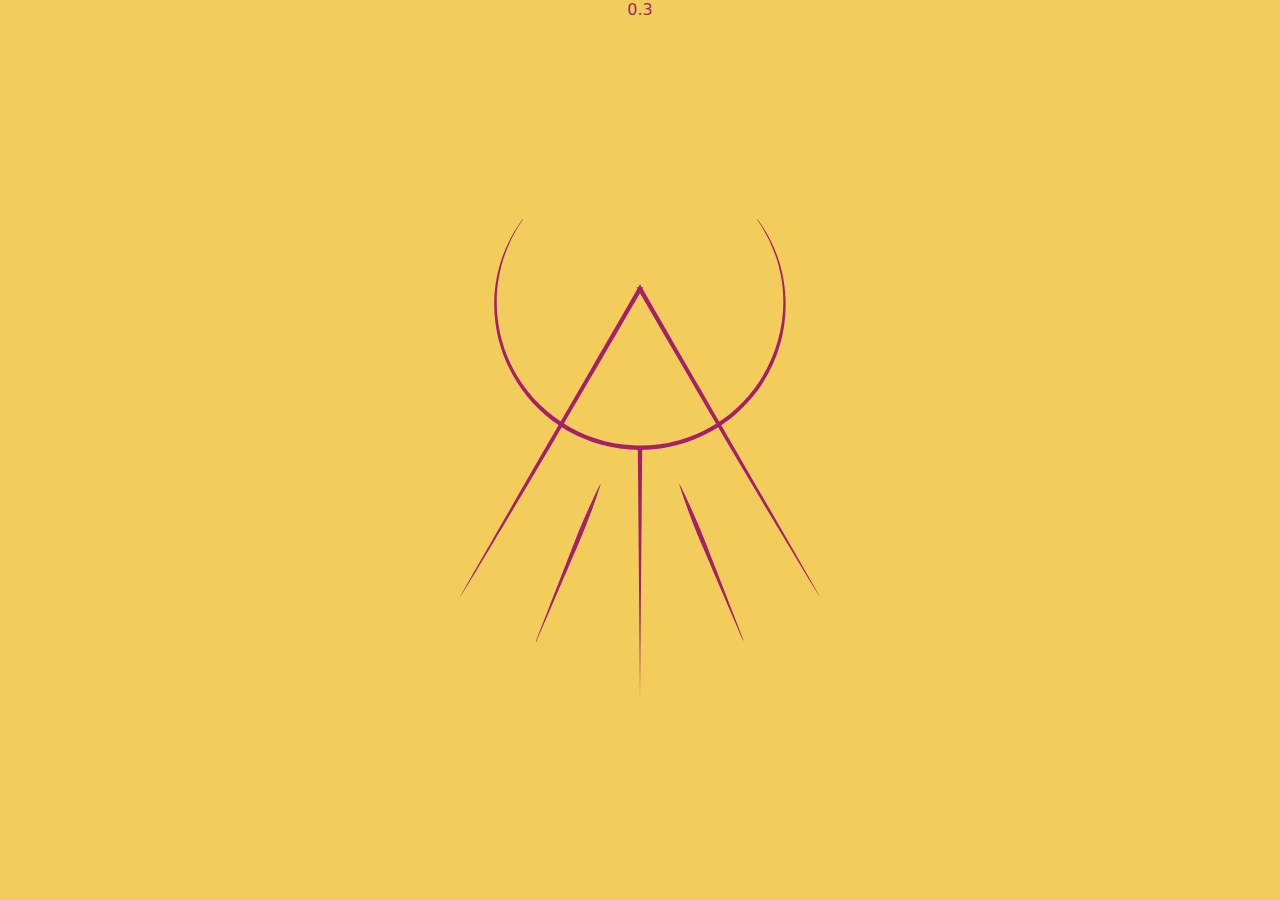
<file: index.html>
<!DOCTYPE html>
<html lang="en">
	<head>
		<meta charset="UTF-8" />
		<meta http-equiv="X-UA-Compatible" content="IE=edge" />
		<meta name="viewport" content="width=device-width, initial-scale=1.0" />
		<title>Pineapple Jelly</title>
		<link rel="icon" type="image/x-icon" href="./assets/sigil.svg"/>
		<link href="style.css" rel="stylesheet" />  
		
	</head>
  
  
  
	<body>
		<center> 0.3</center>
		<a href="./welcome.html"><svg id= "centeralLogo" xmlns="http://www.w3.org/2000/svg" viewBox="0 0 407.92 543.64">
			<path class="a" d="M497.25,445.81C428.73,333.8,355.49,208,289.41,94.3h7.79c-29.57,50.92-73.43,126.3-102.95,176.32-17,28.82-61.51,103.84-78.41,131.55C109.39,413,96,435,89.35,445.81c-1.48-.43,204.09-353.93,204-354.76,0,.74,205.19,354.32,204,354.76Z" transform="translate(-89.34 -17.05)"/>
			<polygon class="a" points="206.46 259.02 203.96 543.64 201.46 259.02 206.46 259.02 206.46 259.02"/>
			<path class="a" d="M248.7,317.78c-7.26,22.86-15.87,45.64-25.31,67.69-13.74,31.74-33.74,78.77-47.67,110.57l-.46-.19c12.41-32.51,31.07-79.93,43.55-112.25,5.68-14.75,12.31-29.94,18.91-44.3,3.36-7.3,6.82-14.55,10.52-21.71l.46.19Z" transform="translate(-89.34 -17.05)"/>
			<path class="a" d="M338.2,317.59c10.77,21.2,20.53,43.27,29.19,65.42,12.34,32,30.89,79.12,43.14,111.27l-.46.19c-13.84-31.59-33.61-78.08-47.27-109.59-6.24-14.36-12.11-29.7-17.42-44.44-2.69-7.5-5.29-15-7.64-22.66l.46-.19Z" transform="translate(-89.34 -17.05)"/>
			<path class="a" d="M426,17.05c49.78,65.48,40.93,159.78-18.86,216C371.25,267.6,319.82,284,270.52,276.93,147.43,259.79,86,117,160.56,17.05l.41.29A163.87,163.87,0,0,0,140.48,56.6c-15.11,41.81-12,89.82,8.64,129.22,26,50.84,78.81,84.92,135.87,87.54A162.87,162.87,0,0,0,377.7,250c65.15-39,94.6-122.07,68.42-193.36a163.51,163.51,0,0,0-20.49-39.26l.41-.29Z" transform="translate(-89.34 -17.05)"/>
		</svg></A>
	</body>
  
</html>
</file>
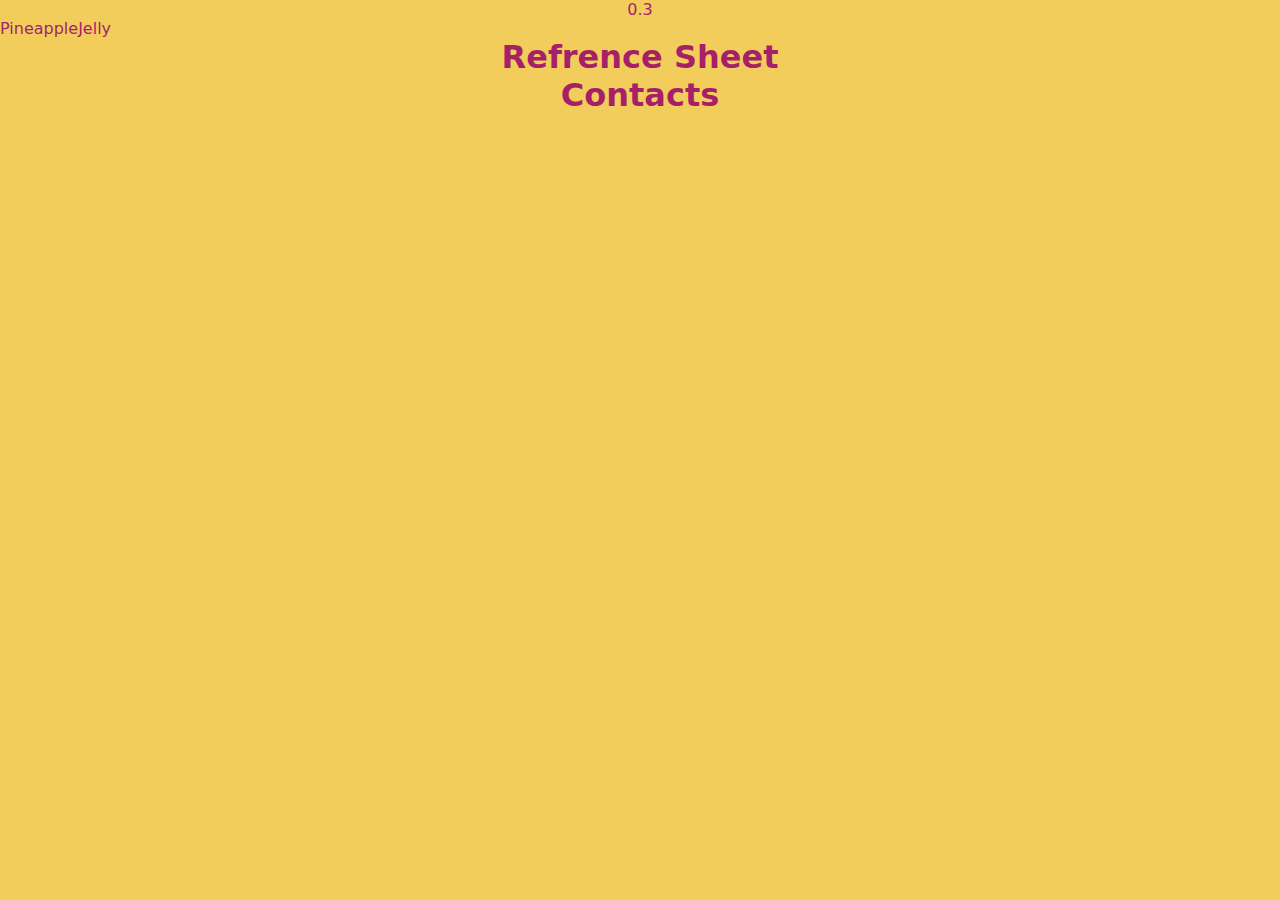
<file: welcome.html>
<!DOCTYPE html>
<html lang="en">
	<head>
		<meta charset="UTF-8" />
		<meta http-equiv="X-UA-Compatible" content="IE=edge" />
		<meta name="viewport" content="width=device-width, initial-scale=1.0" />
		<title>Pineapple Jelly</title>
		<link rel="icon" type="image/x-icon" href="../assets/sigil.svg"/>
		<link href="../style.css" rel="stylesheet" />  
		
	</head>
  
  
  
	<body>
		<center> 0.3</center>
		
		<h1=#title> PineappleJelly</h1>
		<h1> Refrence Sheet</h1>
		<h1> Contacts</h1>
		
		
		
	</body>
  
</html>
</file>
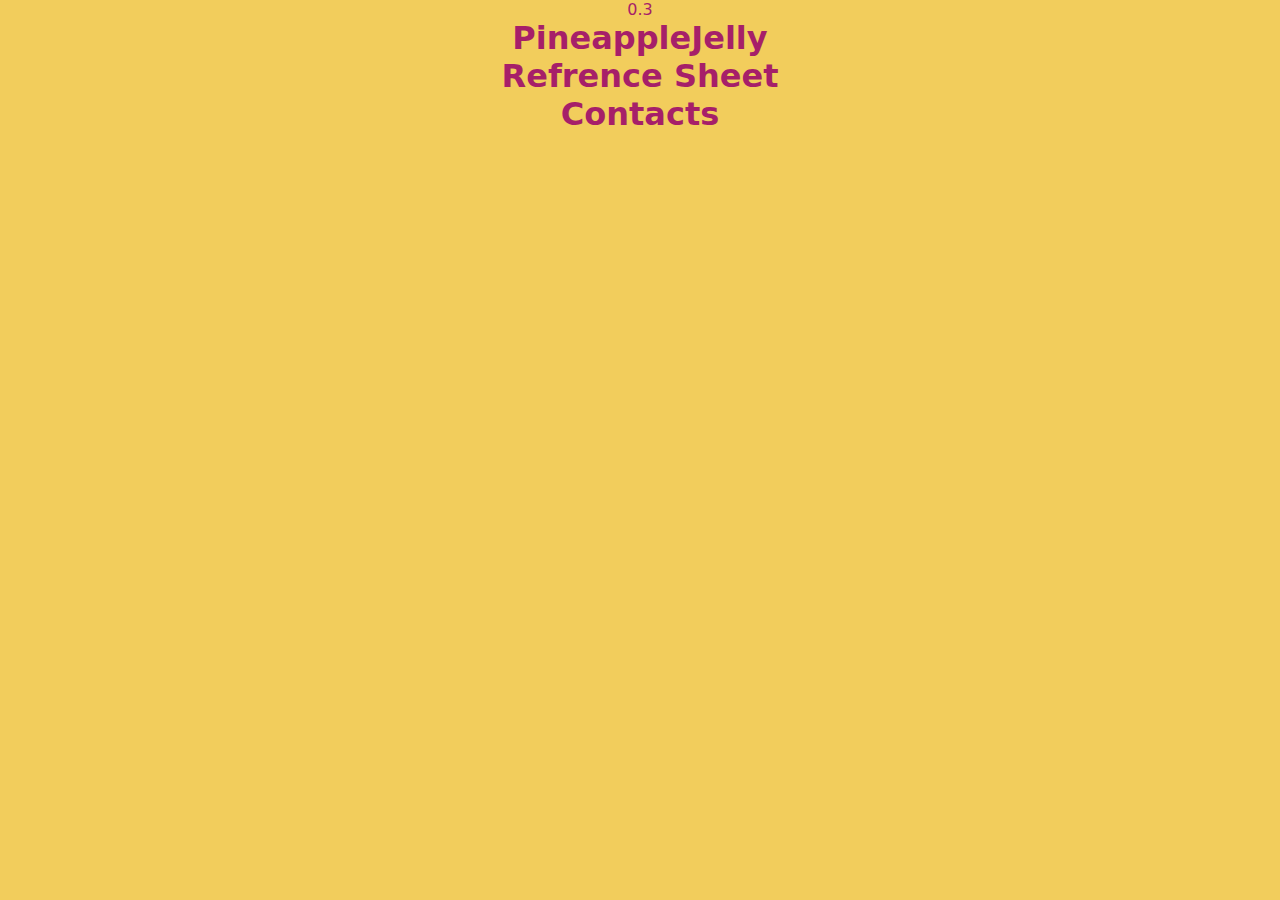
<file: pages/welcome.html>
<!DOCTYPE html>
<html lang="en">
	<head>
		<meta charset="UTF-8" />
		<meta http-equiv="X-UA-Compatible" content="IE=edge" />
		<meta name="viewport" content="width=device-width, initial-scale=1.0" />
		<title>Pineapple Jelly</title>
		<link rel="icon" type="image/x-icon" href="../assets/sigil.svg"/>
		<link href="../style.css" rel="stylesheet" />  
		
	</head>
  
  
  
	<body>
		<center> 0.3</center>
		
		<h1> PineappleJelly</h1>
		<h1> Refrence Sheet</h1>
		<h1> Contacts</h1>
		
		
		
	</body>
  
</html>
</file>
<file: style.css>
* {
  /* box-sizing: border-box; */
  font-family: -apple-system, system-ui, BlinkMacSystemFont, "Segoe UI", Roboto, Oxygen, Ubuntu, "Helvetica Neue",  Arial, sans-serif;
  margin: auto;

}

body {
	 background-color:#F2CD5C ;
	 color: #A61F69;
	 
}

h1 {
  text-align: center;
}

h2 {
  text-align: center;
}

.title {
	font-size:6vw
}

.refImage{
	display: block;
	margin-left: auto;
	margin-right: auto;
	width: 70vmax;
}

 .a {
	 fill: #A61F69;
 }

@media screen and (min-width: 480px) {
	#centeralLogo {
		display: block;
		margin:  200px auto 200px auto;
		height: 30pc;
		width: 30pc;
	}
	

}


@media screen and (max-width: 479px) {
	#centeralLogo {
		display: block;
		margin:  200px auto 200px auto;
		height: 50vmax;
		width: 50vmax;
	}
	
	.refImage{
	display: block;
	margin-left: auto;
	margin-right: auto;
	width: 50vmax;
	}
}
</file>
